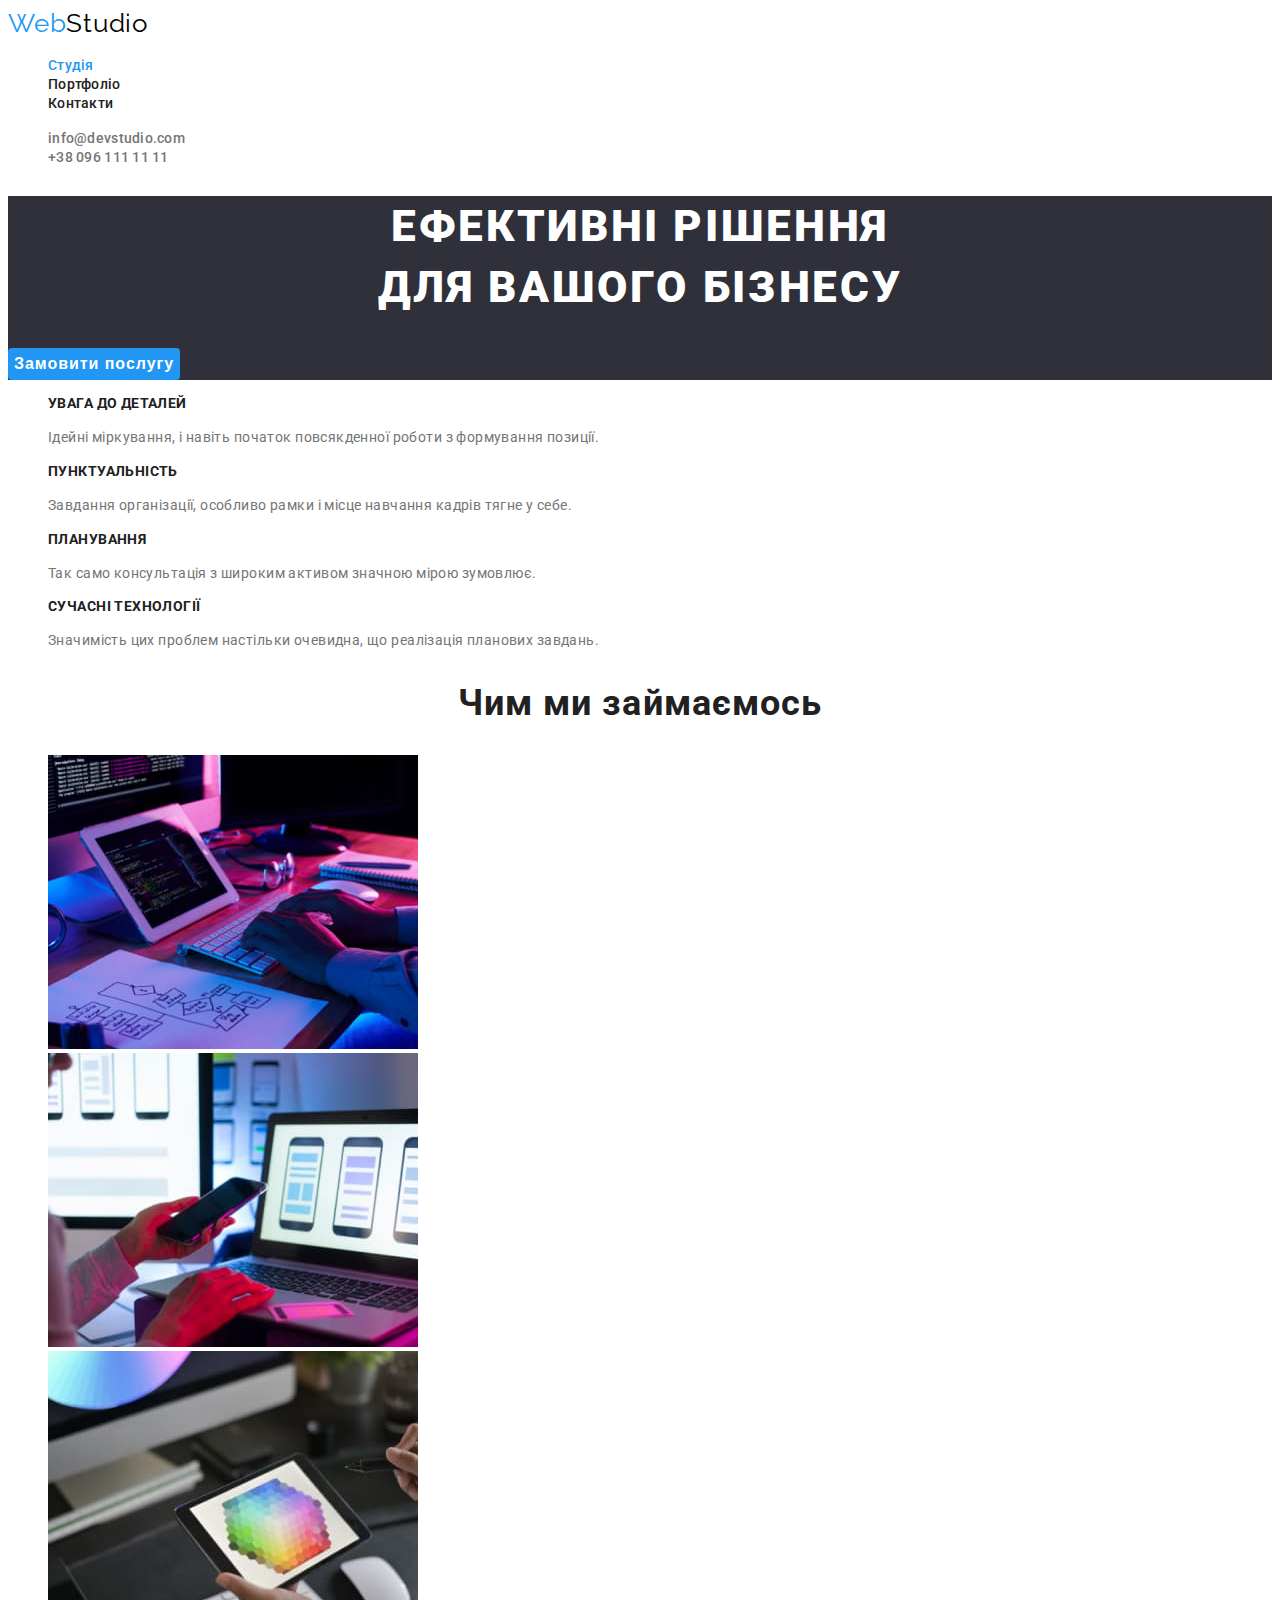
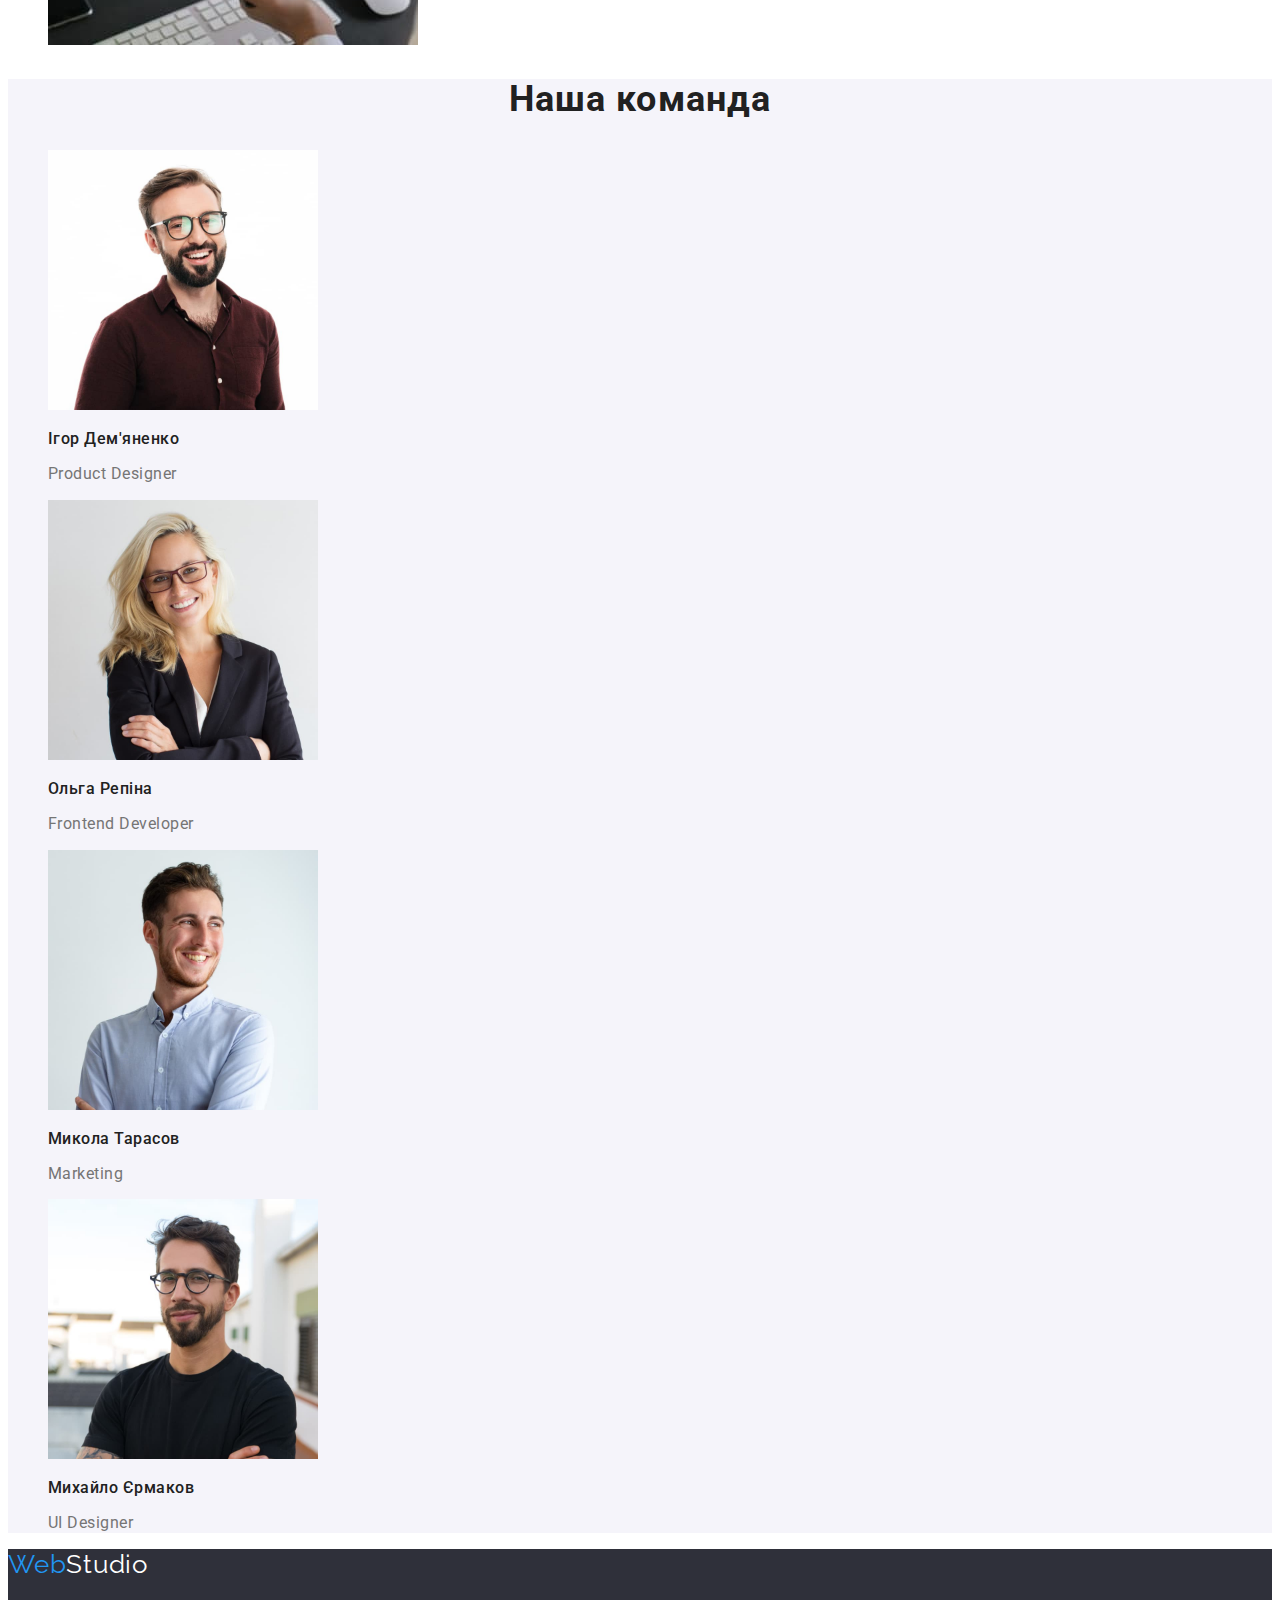
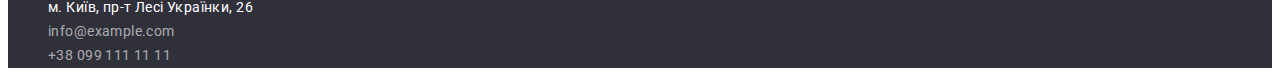
<file: index.html>
<!DOCTYPE html>
<html lang="ru">
  <head>
    <meta charset="UTF-8" />
    <meta http-equiv="X-UA-Compatible" content="IE=edge" />
    <meta name="viewport" content="width=device-width, initial-scale=1.0" />
    <title>Document</title>
    <link rel="preconnect" href="https://fonts.googleapis.com" />
    <link rel="preconnect" href="https://fonts.gstatic.com" crossorigin />
    <link
      href="https://fonts.googleapis.com/css2?family=Raleway:wght@700&family=Roboto:wght@400;500;700;900&display=swap"
      rel="stylesheet"
    />
    <link rel="stylesheet" href="./css/style.css" />
  </head>

  <body>
    <!-- Шапка -->
    <header>
      <a class="logo link" href="./index.html">Web<span class="part-logo">Studio</span></a>
      <nav>
        <ul class="navigation list">
          <li><a class="link current">Студія</a></li>
          <li><a class="link" href="./portfolio.html">Портфоліо</a></li>
          <li><a class="link" href="">Контакти</a></li>
        </ul>
      </nav>
      <ul class="header-contacts list">
        <li><a class="link" href="mailto:info@devstudio.com">info@devstudio.com</a></li>
        <li><a class="link" href="tel:+380961111111">+38 096 111 11 11</a></li>
      </ul>
    </header>
    <!-- Основной контент сайта -->
    <main>
      <!-- Блок "герой"-->
      <section class="hero">
        <h1 class="main-title">
          Ефективні рішення <br />
          для вашого бізнесу
        </h1>
        <button type="button" class="button order-service">Замовити послугу</button>
      </section>

      <section>
        <!-- Заголовок секции которого нет в макете (нужно будет скрыть) -->
        <h2 class="section-header is-hidden">Наші якості</h2>
        <ul class="qualities list">
          <li>
            <h3 class="title">Увага до деталей</h3>
            <p class="text">
              Ідейні міркування, і навіть початок повсякденної роботи з формування позиції.
            </p>
          </li>
          <li>
            <h3 class="title">Пунктуальність</h3>
            <p class="text">
              Завдання організації, особливо рамки і місце навчання кадрів тягне у себе.
            </p>
          </li>
          <li>
            <h3 class="title">Планування</h3>
            <p class="text">Так само консультація з широким активом значною мірою зумовлює.</p>
          </li>
          <li>
            <h3 class="title">Сучасні технології</h3>
            <p class="text">
              Значимість цих проблем настільки очевидна, що реалізація планових завдань.
            </p>
          </li>
        </ul>
      </section>

      <!-- Секция Чем мы занимаеся -->
      <section>
        <h2 class="section-header">Чим ми займаємось</h2>
        <ul class="list we-doing">
          <li>
            <img src="./images/box-1.jpg" alt="Чоловік займається програмуванням" width="370" />
          </li>
          <li>
            <img
              src="./images/box-2.jpg"
              alt="Дівчина синхронізовує компьютер з телефоном"
              width="370"
            />
          </li>
          <li>
            <img src="./images/box-3.jpg" alt="Планшет з палітрою кольорів" width="370" />
          </li>
        </ul>
      </section>

      <!-- Секция "Наша команда" -->
      <section class="our-team">
        <h2 class="section-header">Наша команда</h2>
        <ul class="teams list">
          <li>
            <img src="./images/team-card-1.jpg" alt="Фото Ігора Дем'яненко" width="270" />
            <h3 class="title">Ігор Дем'яненко</h3>
            <p class="text">Product Designer</p>
          </li>
          <li>
            <img src="./images/team-card-2.jpg" alt="Фото Ольги Репіної" width="270" />
            <h3 class="title">Ольга Репіна</h3>
            <p class="text">Frontend Developer</p>
          </li>

          <li>
            <img src="./images/team-card-3.jpg" alt="Фото Миколи Тарасова" width="270" />
            <h3 class="title">Микола Тарасов</h3>
            <p class="text">Marketing</p>
          </li>

          <li>
            <img src="./images/team-card-4.jpg" alt="Фото Михаила Єрмакова" width="270" />
            <h3 class="title">Михайло Єрмаков</h3>
            <p class="text">UI Designer</p>
          </li>
        </ul>
      </section>
    </main>
    <!-- Основной Футер (подвал) сайта-->
    <footer class="footer">
      <a class="logo link" href="./index.html">Web<span class="part-logo-footer">Studio</span></a>
      <address>
        <ul class="footer-contacts list">
          <li><a href="" class="link home">м. Київ, пр-т Лесі Українки, 26</a></li>
          <li><a href="mailto:info@example.com" class="link mail">info@example.com</a></li>
          <li><a href="tel:+380991111111" class="link tel">+38 099 111 11 11</a></li>
        </ul>
      </address>
    </footer>
  </body>
</html>
</file>
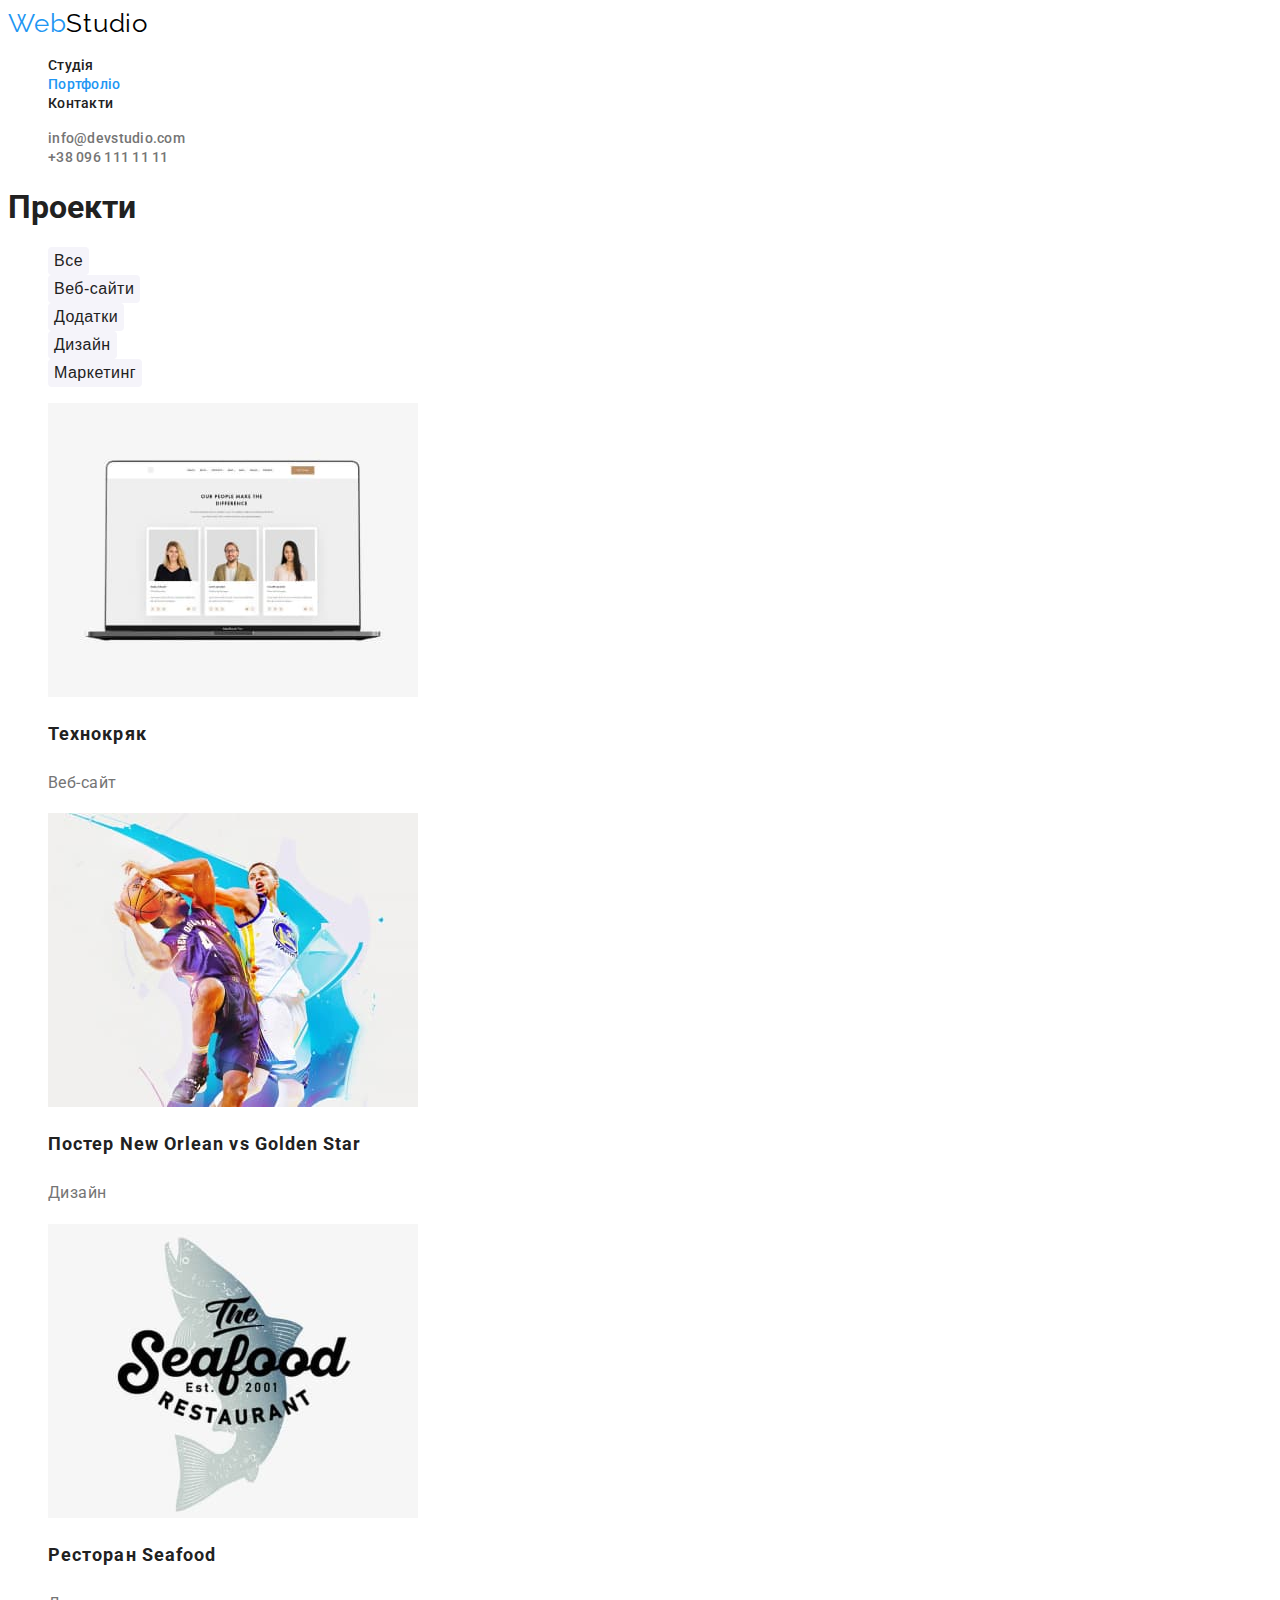
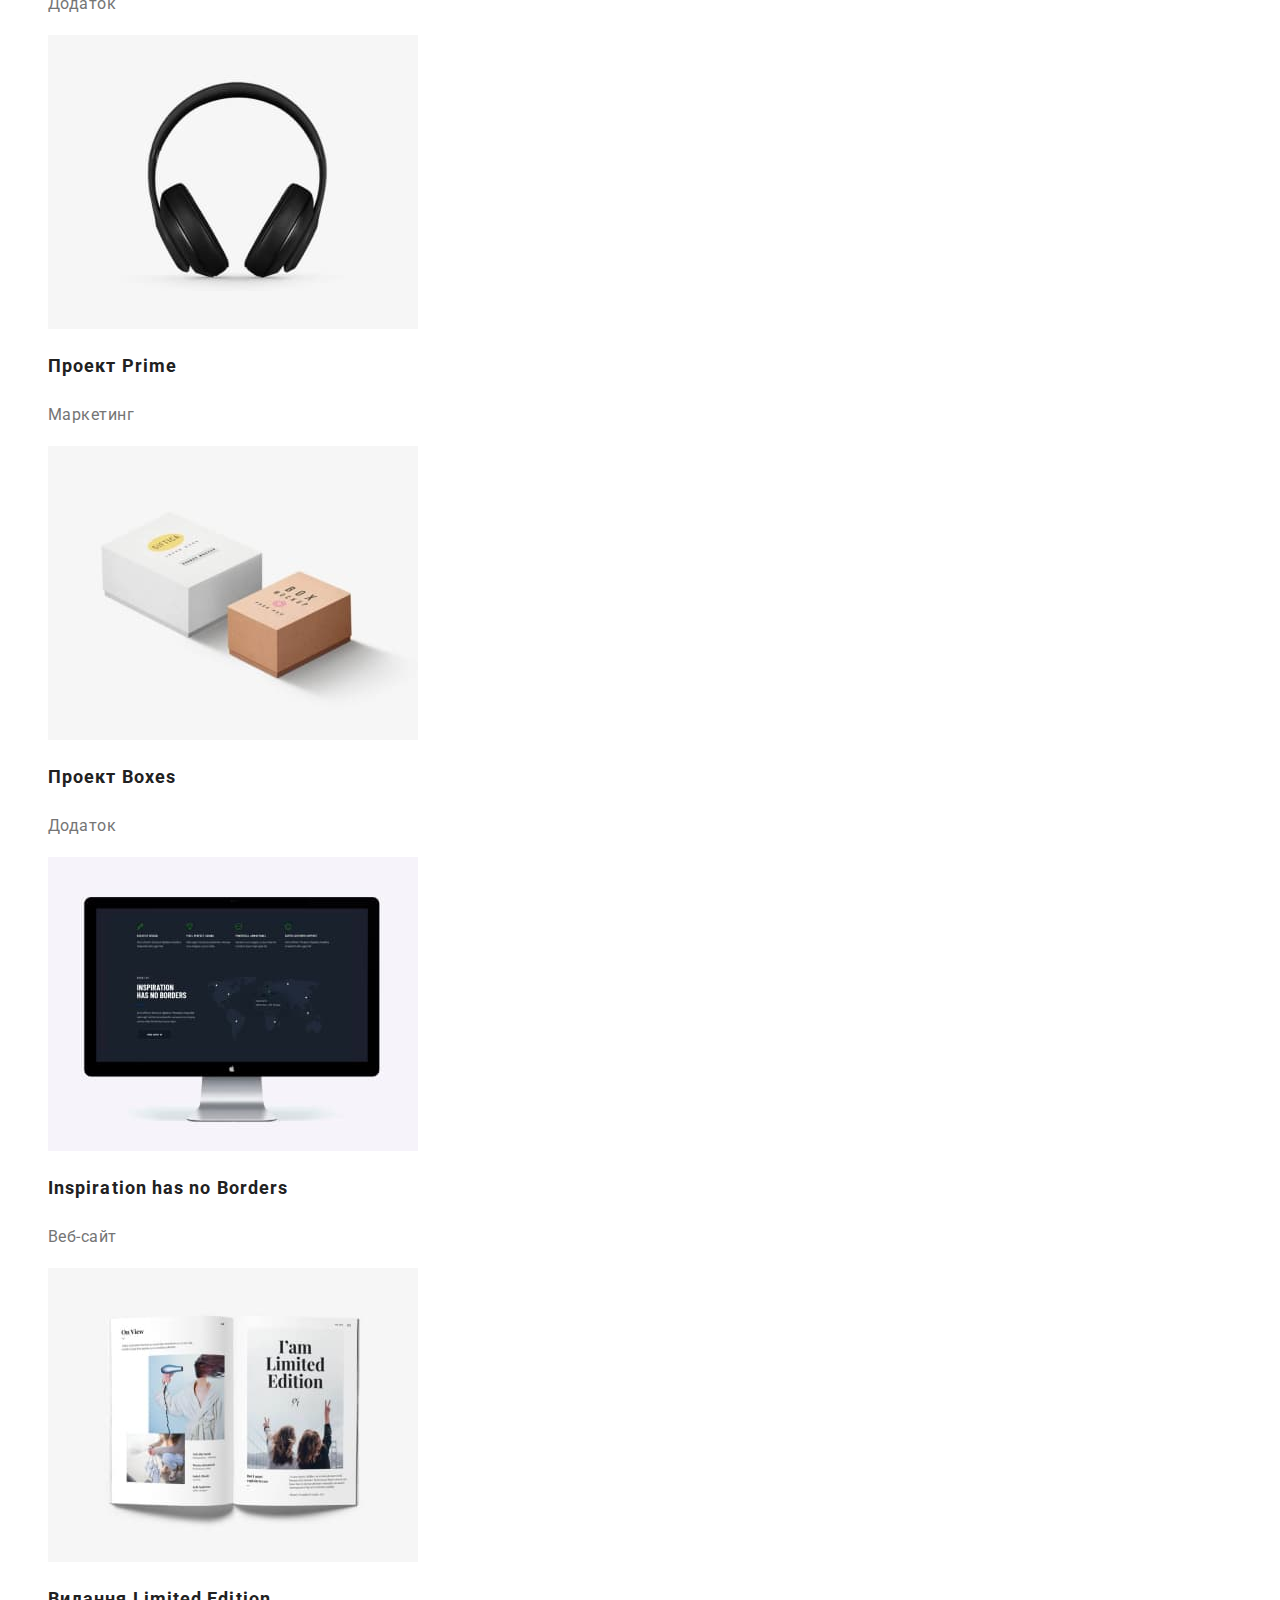
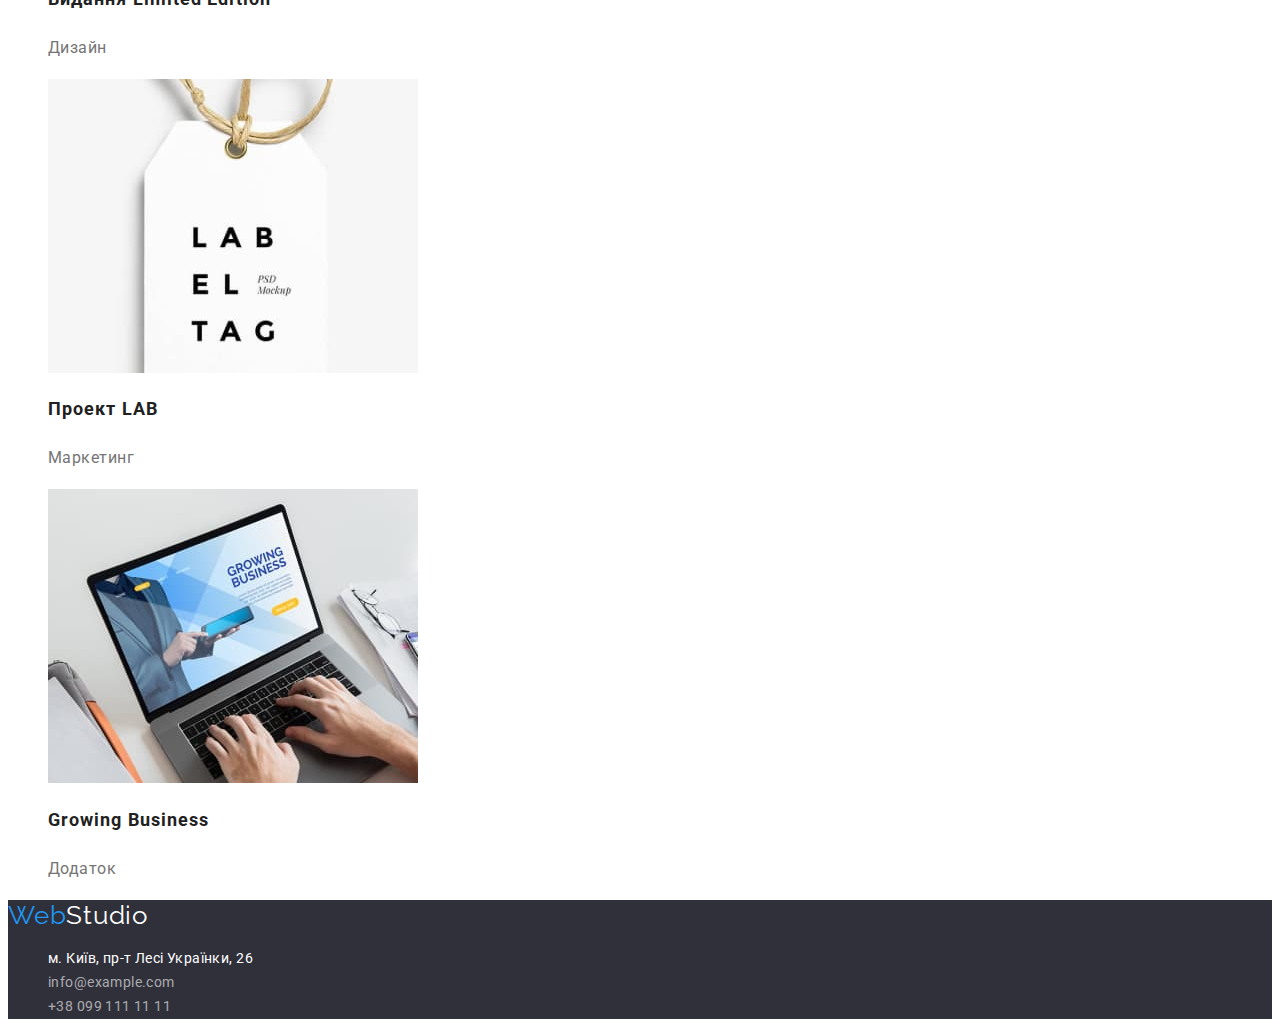
<file: portfolio.html>
<!DOCTYPE html>
<html lang="ru">
  <head>
    <meta charset="UTF-8" />
    <meta http-equiv="X-UA-Compatible" content="IE=edge" />
    <meta name="viewport" content="width=device-width, initial-scale=1.0" />
    <title>Document</title>
    <link rel="preconnect" href="https://fonts.googleapis.com" />
    <link rel="preconnect" href="https://fonts.gstatic.com" crossorigin />
    <link
      href="https://fonts.googleapis.com/css2?family=Raleway:wght@700&family=Roboto:wght@400;500;700;900&display=swap"
      rel="stylesheet"
    />
    <link rel="stylesheet" href="./css/style.css" />
  </head>

  <body>
    <!-- Основная шапка сайта -->
    <header>
      <a class="logo link" href="./index.html">Web<span class="part-logo">Studio</span></a>
      <nav>
        <ul class="navigation list">
          <li><a class="link" href="./index.html">Студія</a></li>
          <li><a class="link current" href="">Портфоліо</a></li>
          <li><a class="link" href="">Контакти</a></li>
        </ul>
      </nav>
      <ul class="header-contacts list">
        <li><a class="link" href="mailto:info@devstudio.com">info@devstudio.com</a></li>
        <li><a class="link" href="tel:+380961111111">+38 096 111 11 11</a></li>
      </ul>
    </header>
    <!-- Основной контент сайта -->
    <main>
      <section>
        <h1>Проекти</h1>
        <ul class="list">
          <li><button type="button" class="button filter">Все</button></li>
          <li><button type="button" class="button filter">Веб-сайти</button></li>
          <li><button type="button" class="button filter">Додатки</button></li>
          <li><button type="button" class="button filter">Дизайн</button></li>
          <li><button type="button" class="button filter">Маркетинг</button></li>
        </ul>
        <ul class="proects list">
          <li>
            <img src="./images/img.jpg" alt="Экран ноутбука" width="370" />
            <h2 class="title">Технокряк</h2>
            <p class="text">Веб-сайт</p>
          </li>
          <li>
            <img src="./images/img-1.jpg" alt="Два баскетболиста" width="370" />
            <h2 class="title">Постер New Orlean vs Golden Star</h2>
            <p class="text">Дизайн</p>
          </li>
          <li>
            <img src="./images/img-2.jpg" alt="Логотип ресторана в виде рыбы" width="370" />
            <h2 class="title">Ресторан Seafood</h2>
            <p class="text">Додаток</p>
          </li>
          <li>
            <img src="./images/img-3.jpg" alt="Наушники" width="370" />
            <h2 class="title">Проект Prime</h2>
            <p class="text">Маркетинг</p>
          </li>
          <li>
            <img src="./images/img-4.jpg" alt="Две коробочки" width="370" />
            <h2 class="title">Проект Boxes</h2>
            <p class="text">Додаток</p>
          </li>
          <li>
            <img src="./images/img-5.jpg" alt="Монитор" width="370" />
            <h2 class="title">Inspiration has no Borders</h2>
            <p class="text">Веб-сайт</p>
          </li>
          <li>
            <img src="./images/img-6.jpg" alt="Журнал" width="370" />
            <h2 class="title">Видання Limited Edition</h2>
            <p class="text">Дизайн</p>
          </li>
          <li>
            <img src="./images/img-7.jpg" alt="Ярлык" width="370" />
            <h2 class="title">Проект LAB</h2>
            <p class="text">Маркетинг</p>
          </li>
          <li>
            <img src="./images/img-8.jpg" alt="Ноутбук" width="370" />
            <h2 class="title">Growing Business</h2>
            <p class="text">Додаток</p>
          </li>
        </ul>
      </section>
    </main>
    <!-- Основной Футер (подвал) сайта-->
    <footer class="footer">
      <a class="logo link" href="./index.html">Web<span class="part-logo-footer">Studio</span></a>
      <address>
        <ul class="footer-contacts list">
          <li><a href="" class="link home">м. Київ, пр-т Лесі Українки, 26</a></li>
          <li><a href="mailto:info@example.com" class="link mail">info@example.com</a></li>
          <li><a href="tel:+380991111111" class="link tel">+38 099 111 11 11</a></li>
        </ul>
      </address>
    </footer>
  </body>
</html>
</file>
<file: css/style.css>
:root {
  --background-page-color: #e5e5e5;
  --title-text-color: #212121;
  --paragraph-text-color: #757575;
  --accent-color: #2196f3;
  --black-text-color: #000000;
  --white-text-color: #ffffff;
  --bgc-footer: #2f303a;
  --bgc-teams: #f5f4fa;
}

/* Убираем подчеркивание ссылок */
.link {
  text-decoration: none;
}

/* Убираем маркеры в списках */
.list {
  list-style-type: none;
}

body {
  color: var(--title-text-color);
  background-color: var(--white-text-color);
  font-family: 'Roboto', sans-serif;
}

/* Логотип */
.logo {
  font-family: 'Raleway', sans-serif;
  color: var(--accent-color);
  font-size: 26px;
  line-height: 1.2;
  letter-spacing: 0.03em;
}
.logo .part-logo {
  color: var(--black-text-color);
}
.logo .part-logo-footer {
  color: var(--white-text-color);
}

/* Шапка */
.navigation .link.current {
  color: var(--accent-color);
}
.navigation .link {
  font-weight: 500;
  font-size: 14px;
  line-height: 1.14;
  letter-spacing: 0.02em;
  color: var(--title-text-color);
}
.navigation .link:focus,
.navigation .link:hover {
  color: var(--accent-color);
}
.header-contacts .link {
  font-weight: 500;
  font-size: 14px;
  line-height: 1.14;
  letter-spacing: 0.02em;
  color: var(--paragraph-text-color);
}
.header-contacts .link:focus,
.header-contacts .link:hover {
  color: var(--accent-color);
}

/* Футер */
.footer {
  background-color: var(--bgc-footer);
}
.footer-contacts .link {
  font-style: normal;
  font-size: 14px;
  line-height: 1.7;
  letter-spacing: 0.03em;
  color: rgba(255, 255, 255, 0.6);
}
.footer-contacts .home {
  color: var(--white-text-color);
}
.footer-contacts .link:focus,
.footer-contacts .link:hover {
  color: var(--accent-color);
}

/* Блок герой */
.hero {
  background-color: var(--bgc-footer);
}
.main-title {
  font-weight: 900;
  font-size: 44px;
  line-height: 1.4;
  text-align: center;
  letter-spacing: 0.06em;
  text-transform: uppercase;
  color: var(--white-text-color);
}

/* Заголовки секций */
.section-header {
  font-size: 36px;
  line-height: 1.16;
  text-align: center;
  letter-spacing: 0.03em;
}
.section-header.is-hidden {
  display: none;
}

/* Секция наши качества*/
.qualities .title {
  font-size: 14px;
  line-height: 1.14;
  letter-spacing: 0.03em;
  text-transform: uppercase;
}
.qualities .text {
  color: var(--paragraph-text-color);
  font-weight: normal;
  font-size: 14px;
  line-height: 1.7;
  letter-spacing: 0.03em;
}

/* Секция наша команда */
.our-team {
  background-color: var(--bgc-teams);
}
.teams .title {
  font-weight: 500;
  font-size: 16px;
  line-height: 1.18;
  letter-spacing: 0.03em;
}
.teams .text {
  font-weight: normal;
  font-size: 16px;
  line-height: 1.18;
  letter-spacing: 0.03em;
  color: var(--paragraph-text-color);
}

/* Страница portfolio */
.proects .title {
  font-size: 18px;
  line-height: 2;
  letter-spacing: 0.06em;
}

.proects .text {
  font-size: 16px;
  line-height: 1.87;
  letter-spacing: 0.03em;
  color: var(--paragraph-text-color);
}

/* "Оформление кнопок" */

.button {
  border: none;
  border-radius: 4px;
  text-align: center;
}

.button:hover {
  cursor: pointer;
}

.order-service.button {
  background-color: var(--accent-color);
  color: var(--white-text-color);
  font-weight: 700;
  font-size: 16px;
  line-height: 1.87;
  align-items: center;
  letter-spacing: 0.06em;
}

.button.filter {
  background-color: #f5f4fa;
  color: #212121;
  font-weight: 500;
  font-size: 16px;
  line-height: 1.62;
  letter-spacing: 0.03em;
}

.button.filter:hover,
.button.filter:focus {
  background-color: var(--accent-color);
  color: var(--white-text-color);
}

/* end */
</file>
